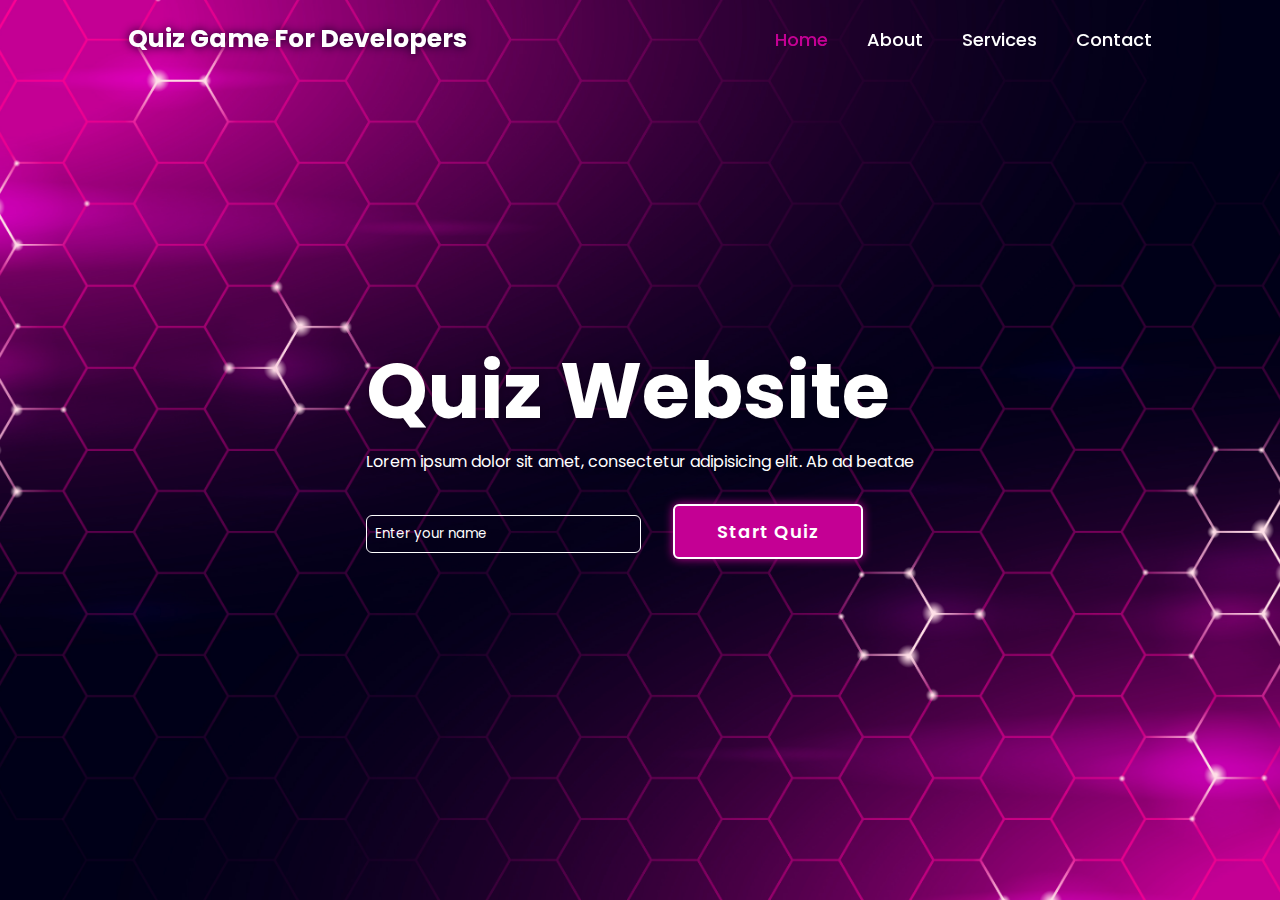
<file: index.html>
<!DOCTYPE html>
<html lang="am">

<head>
    <meta charset="UTF-8">
    <meta http-equiv="X-UA-Compatible" content="IE=edge">
    <meta name="viewport" content="width=device-width, initial-scale=1.0">
    <title>Quizzes for Developers</title>
    <link rel="stylesheet" href="style.css">
</head>

<body>
    <main class="main">
        <header class="header">
                <a href="#" class="logo">Quiz Game For Developers</a>

            <nav class="navbar">
                <a href="" class="active">Home</a>
                <a href="">About</a>
                <a href="">Services</a>
                <a href="">Contact</a>
            </nav>
        </header>

        <div class="container">
            <section class="quiz-section">
                <div class="quiz-box">
                    <h1>Front End Quiz</h1>
                    <div class="quiz-header">
                        <span>Quiz Website Tutorials</span>
                        <span class="header-score">Score 0 / 5</span>
                    </div>

                    <h2 class="question-text">What does HTML stand For?</h2>

                    <div class="option-list"></div>

                    <div class="quiz-footer">
                        <span class="question-total">1 of 5 Questions</span>
                        <button class="next-btn">Next</button>
                    </div>
                </div>

                <div class="result-box">
                    <h2>Quiz Result!</h2>
                    <div class="percentage-container">
                        <div class="circular-progress">
                            <span class="progress-value">0%</span>
                        </div>

                        <span class="score-text">
                            Your Score 0 out of 5
                        </span>
                    </div>

                    <div class="buttons">
                        <button class="tryAgain-btn">Try Again</button>
                        <button class="goHome-btn">Go To Home</button>
                    </div>
                </div>
            </section>

            <section class="home">
                <div class="home-content">
                    <h1>Quiz Website</h1>
                    <p>Lorem ipsum dolor sit amet, consectetur adipisicing elit. Ab ad beatae</p>
                    <button class="start-btn">Start Quiz</button>
                </div>
            </section>
        </div>
    </main>

    <div class="popup-info">
        <h2>Quiz Guide</h2>
        <span class="info">1. Lorem ipsum dolor sit amet, consectetur adipisicing</span>
        <span class="info">2. Lorem ipsum dolor sit amet, consectetur adipisicing</span>
        <span class="info">3. Lorem ipsum dolor sit amet, consectetur adipisicing</span>
        <span class="info">4. Lorem ipsum dolor sit amet, consectetur adipisicing</span>
        <span class="info">5. Lorem ipsum dolor sit amet, consectetur adipisicing</span>

        <div class="btn-group">
            <button class="info-btn exit-btn">Exit Quiz</button>
            <a href="#" class="info-btn continue-btn">Continue</a>
        </div>
    </div>

    <script src="questions.js"></script>
    <script src="script.js"></script>
</body>

</html>
</file>
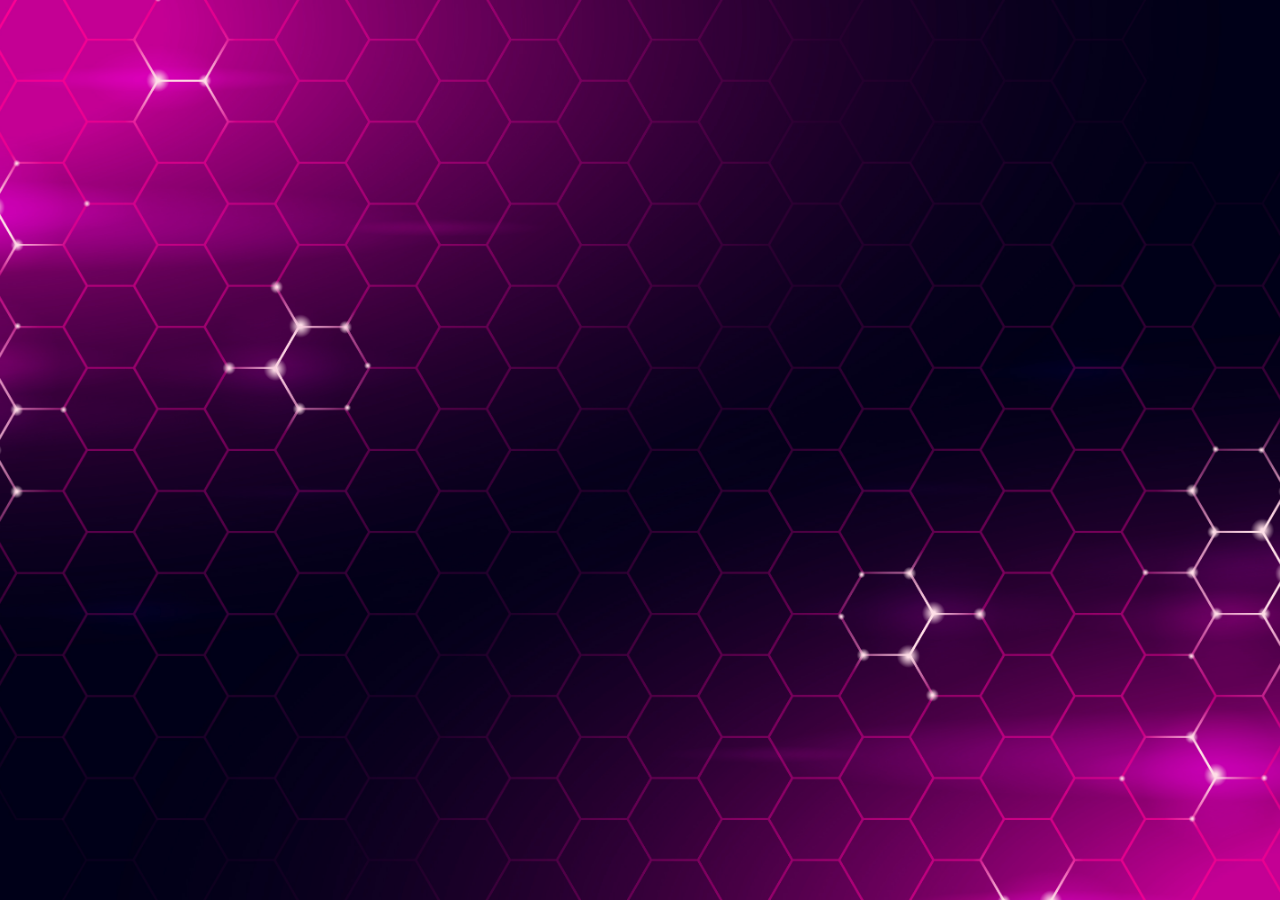
<file: pages/about.html>
<!doctype html>
<html lang="en">
<head>
    <meta charset="UTF-8">
    <meta name="viewport"
          content="width=device-width, user-scalable=no, initial-scale=1.0, maximum-scale=1.0, minimum-scale=1.0">
    <meta http-equiv="X-UA-Compatible" content="ie=edge">
    <title>About</title>
    <link rel="stylesheet" href="/style.css">
</head>
<body>

<main class="main">
</main>

</body>
</html>
</file>
<file: style.css>
@import url('https://fonts.googleapis.com/css2?family=Poppins:wght@300;400;500;600;700;800;900&display=swap');

* {
    margin: 0;
    padding: 0;
    box-sizing: border-box;
    font-family: 'Poppins', sans-serif;
}

body{
    color: #fff;
    background: #09001d;
    overflow: hidden;
}

.header{
    position: fixed;
    top: 0;
    left: 0;
    width: 100%;
    padding: 20px 10%;
    background: transparent;
    display: flex;
    justify-content: space-between;
    align-items: center;
    z-index: 100;
}

.logo{
    width: 25rem;
    font-size: 25px;
    color: #fff;
    text-decoration: none;
    font-weight: 700;
    filter: drop-shadow(0 0 5px #09001d);
}

.Username{
    padding: 0.5rem;
    margin-bottom: 1rem;
    margin-right: 2rem;
    border: 1px solid white;
    border-radius: 6px;
    outline: none;
    background: transparent;
    color: white;
}

.error {
    position: absolute;
    transition: 5s ease;
    color: white;
    margin-top: 5px;
}

@keyframes slideDown {
    0% {
        transform: translateY(-10px);
        opacity: 0;
    }
    100% {
        transform: translateY(0);
        opacity: 1;
    }
}

.Username::placeholder{
    color: white;
}

.navbar a{
    font-size: 18px;
    color: #fff;
    text-decoration: none;
    font-weight: 500;
    margin-left: 35px;
    transition: .3s;
}

.navbar a:hover,
.navbar a.active{
    color: #c40094;
}

.main{
    min-height: 100vh;
    background: url("background.jpg") no-repeat;
    background-size: cover;
    background-position: center;
    pointer-events: auto;
    transition: .3s ease;
}

.main.active{
    filter: blur(15px);
    pointer-events: none;
}

.container{
    display: flex;
    height: 100vh;
    width: 200%;
}

.home{
    position: relative;
    left: -50%;
    width: 100%;
    display: flex;
    justify-content: center;
    align-items: center;
}

.home-content{
    max-width: 600px;
    /*display: flex;*/
    /*align-items: center;*/
    /*flex-direction: column;*/

}

.home-content h1{
    font-size: 78px;
    font-weight: 700;
    text-shadow: 0 0 10px rgba(0, 0, 0, .3);
}

.home-content p{
    font-size: 16px;
    text-align: center;
    text-shadow: 0 0 10px rgba(0, 0, 0, .3);
    margin-bottom: 30px;
}

.home-content .start-btn{
    width: 190px;
    height: 55px;
    background: #c40094;
    border: 2px solid #fff;
    outline: none;
    border-radius: 6px;
    box-shadow: 0 0 10px #c40094;
    font-size: 18px;
    color: #fff;
    letter-spacing: 1px;
    font-weight: 600;
    cursor: pointer;
    transition: .5s;
}

.home-content .start-btn:hover{
    background: #09001d;
    box-shadow: none;
}

.popup-info{
    position: absolute;
    top: 50%;
    left: 50%;
    transform: translate(-50%, -50%) scale(.9);
    width: 500px;
    background: #fff;
    border-radius: 6px;
    padding: 10px 25px;
    opacity: 0;
    pointer-events: none;
    transition: .3s ease;
}

.popup-info.active{
    opacity: 1;
    pointer-events: auto;
    transform: translate(-50%, -50%) scale(1);
}

.popup-info h2{
    font-size: 50px;
    color: #c40094;
}

.popup-info .info{
    display: inline-block;
    font-size: 16px;
    color: #333;
    font-weight: 500;
    margin: 4px 0;
}

.popup-info .btn-group{
    display: flex;
    justify-content: space-between;
    align-items: center;
    border-top: 1px solid #999;
    margin-top: 10px;
    padding: 15px 0 7px;
}

.popup-info .btn-group .info-btn{
    display: inline-flex;
    justify-content: center;
    align-items: center;
    width: 130px;
    height: 45px;
    background: #c40094;
    border: 2px solid #c40094;
    outline: none;
    border-radius: 6px;
    text-decoration: none;
    font-size: 16px;
    color: #fff;
    font-weight: 600;
    box-shadow: 0 0 10px rgba(0, 0, 0, .1);
    cursor: pointer;
    transition: .5s;
}

.popup-info .btn-group .info-btn:nth-child(1){
    background: transparent;
    color: #c40094;
}

.popup-info .btn-group .info-btn:nth-child(1):hover{
    background: #c40094;
    color: #fff;
}

.popup-info .btn-group .info-btn:nth-child(2):hover{
    background: #950170;
    border-color: #950170;
}

.quiz-section{
    position: relative;
    left: -50%;
    width: 100%;
    background: #09001d;
    display: flex;
    justify-content: center;
    align-items: center;
    transition: .8s ease-in-out;
    transition-delay: .25s;
    z-index: 100;
}

.quiz-section.active{
    left: 0;
}

.quiz-section .quiz-box{
    position: relative;
    width: 500px;
    background: transparent;
    border: 2px solid #c40094;
    border-radius: 6px;
    display: flex;
    flex-direction: column;
    padding: 20px 30px;
    opacity: 0;
    pointer-events: none;
    transform: scale(.9);
    transition: .3s ease;
    transition-delay: 0s;
}

.quiz-section .quiz-box.active{
    opacity: 1;
    pointer-events: auto;
    transform: scale(1);
    transition: 1s ease;
    transition-delay: 1s;
}

.quiz-box h1{
    font-size: 32px;
    text-align: center;
    background: linear-gradient(45deg, transparent, #c40094, transparent);
    border-radius: 6px;
}

.quiz-box .quiz-header{
    display: flex;
    justify-content: space-between;
    align-items: center;
    padding: 20px 0;
    border-bottom: 2px solid #c40094;
    margin-bottom: 30px;
}

.quiz-header span{
    font-size: 18px;
    font-weight: 500;
}

.quiz-header .header-score{
    background: #c40094;
    border-radius: 3px;
    padding: 7px;
}

.quiz-box .question-text{
    font-size: 18px;
    font-weight: 600;
}

.option-list .option{
    width: 100%;
    padding: 12px;
    background: transparent;
    border: 2px solid rgba(255, 255, 255, .2);
    border-radius: 4px;
    font-size: 17px;
    margin: 15px 0;
    cursor: pointer;
    transition: .3s;
}

.option-list .option:hover{
    background: rgba(255,255,255, .1);
    border-color: rgba(255,255,255, .1);
}

.option-list .option.correct{
    background: #09001d;
    color: #00a63d;
    border-color: #00a63d;
}

.option-list .option.incorrect{
    background: #09001d;
    color: #a60045;
    border-color: #a60045;
}

.option-list .option.disabled{
    pointer-events: none;
}

.quiz-box .quiz-footer{
    display: flex;
    justify-content: space-between;
    align-items: center;
    border-top: 2px solid #c40094;
    padding-top: 20px;
    margin-top: 25px;
}

.quiz-footer .question-total{
    font-size: 16px;
    font-weight: 600;
}

.quiz-footer .next-btn{
    width: 100px;
    height: 45px;
    background: rgba(255,255,255, .1);
    border: 2px solid rgba(255,255,255, .1);
    outline: none;
    border-radius: 6px;
    font-size: 16px;
    color: rgba(255, 255, 255, .3);
    font-weight: 600;
    cursor: pointer;
    pointer-events: none;
    transition: .5s;
}

.quiz-footer .goHome-btn{
    width: 130px;
    height: 47px;
    background: #c40094;
    border: 2px solid #c40094;
    outline: none;
    border-radius: 6px;
    font-size: 16px;
    color: #fff;
    font-weight: 600;
    cursor: pointer;
    transition: .5s;
}

.quiz-footer .next-btn.active:hover{
    background: #950170;
    border-color: #950170;
}

.quiz-footer .next-btn.active{
    pointer-events: auto;
    background: #c40094;
    border-color: #c40094;
    color: white;
}


.quiz-section .result-box{
    position: absolute;
    top: 50%;
    left: 50%;
    transform: translate(-50%, -50%) scale(.9);
    width: 500px;
    background: transparent;
    border: 2px solid #c40094;
    border-radius: 6px;
    padding: 20px;
    display: flex;
    flex-direction: column;
    align-items: center;
    opacity: 0;
    pointer-events: none;
    transition: .3s ease;
}

.quiz-section .result-box.active{
    opacity: 1;
    pointer-events: auto;
    transform: translate(-50%, -50%) scale(1);
}

.result-box h2{
    font-size: 52px;
}

.result-box .percentage-container{
    width: 300px;
    display: flex;
    flex-direction: column;
    align-items: center;
    margin: 20px 0 40px;
}

.percentage-container .circular-progress{
    position: relative;
    width: 250px;
    height: 250px;
    background: conic-gradient(#c40094 3.6deg, rgba(255, 255, 255, .1) 0deg);
    border-radius: 50%;
    display: flex;
    justify-content: center;
    align-items: center;
}

.percentage-container .circular-progress::before{
    content: '';
    position: absolute;
    width: 210px;
    height: 210px;
    background: #09001d;
    border-radius: 50%;
}

.circular-progress .progress-value{
    position: relative;
    font-size: 45px;
    font-weight: 600;
}

.percentage-container .score-text{
    font-size: 26px;
    font-weight: 600;
    margin-top: 20px;
}

.result-box .buttons{
    display: flex;
}

.buttons button{
    width: 130px;
    height: 47px;
    background: #c40094;
    border: 2px solid #c40094;
    outline: none;
    border-radius: 6px;
    font-size: 16px;
    color: #fff;
    font-weight: 600;
    margin: 0 20px 20px;
    cursor: pointer;
    transition: .5s;
}

.buttons button:nth-child(1):hover{
    background: #950170;
    border-color: #950170;
}

.buttons button:nth-child(2) {
    background: transparent;
    color: #c40094;
}

.buttons button:nth-child(2):hover{
    background: #c40094;
    color: #fff;
}

@media screen and (max-width: 550px) {
    .quiz-section{
        left: -60%;
    }

    .quiz-section.active{
        width: 26.5rem;
    }

    .quiz-box .question-text{
        font-size: 18px;
    }

    .option-list .option{
        padding: 8px;
    }

    .option-list .option span{
        font-size: 14px;
    }

    .home-content h1{
        font-size: 35px;
        margin-left: 1.5rem;
    }

    .home-content p {
        position: relative;
        right: 2rem;
    }

    .Username{
        margin-left: 3.5rem;
    }

    .home-content .start-btn{
        margin-left: 3.2rem;
        margin-top: 3rem;
    }

    .error{
        margin-left: 3rem;
    }

    .popup-info.active{
        width: 25rem;
    }

    .popup-info h2{
        font-size: 30px;
        text-align: center;
    }

    .quiz-section .quiz-box.active{
        padding: 20px;
    }

    .quiz-box .quiz-header{
        padding: 30px 0;
    }
}

@media screen and (max-width: 415px) {
    .quiz-section{
        left: -70%;
    }

    .quiz-section.active{
        width: 23.5rem;
    }

    .quiz-box .question-text{
        font-size: 16px;
    }

    .option-list .option{
        padding: 6px;
    }

    .option-list .option span{
        font-size: 14px;
    }

    .home{
        left: -60%;
    }

    .home-content p {
        position: relative;
        right: 0;
    }

    .popup-info.active{
        width: 20rem;
    }

    .popup-info h2{
        font-size: 30px;
        text-align: center;
    }
}

@media screen and (max-width: 360px) {
    .quiz-section{
        left: -80%;
    }

    .quiz-section.active {
        width: 22rem;
    }

    .quiz-section .quiz-box.active {
        padding: 20px;
    }

    .quiz-header span{
        font-size: 15px;
    }

    .quiz-box .quiz-header{
        padding: 30px 0;
    }

    .quiz-box .quiz-footer{
        padding-top: 0;
        margin-top: 0;
        border-top: none;
    }

    .home{
        left: -75%;
    }

    .header .logo{
        margin-right: 2rem;
        font-size: 20px;
    }

    .home-content p {
        position: relative;
        right: 0;
    }

    .popup-info.active{
        width: 18rem;
    }

    .popup-info h2{
        font-size: 30px;
        text-align: center;
    }

    .popup-info .btn-group .info-btn{
        width: 110px;
    }
}
</file>
